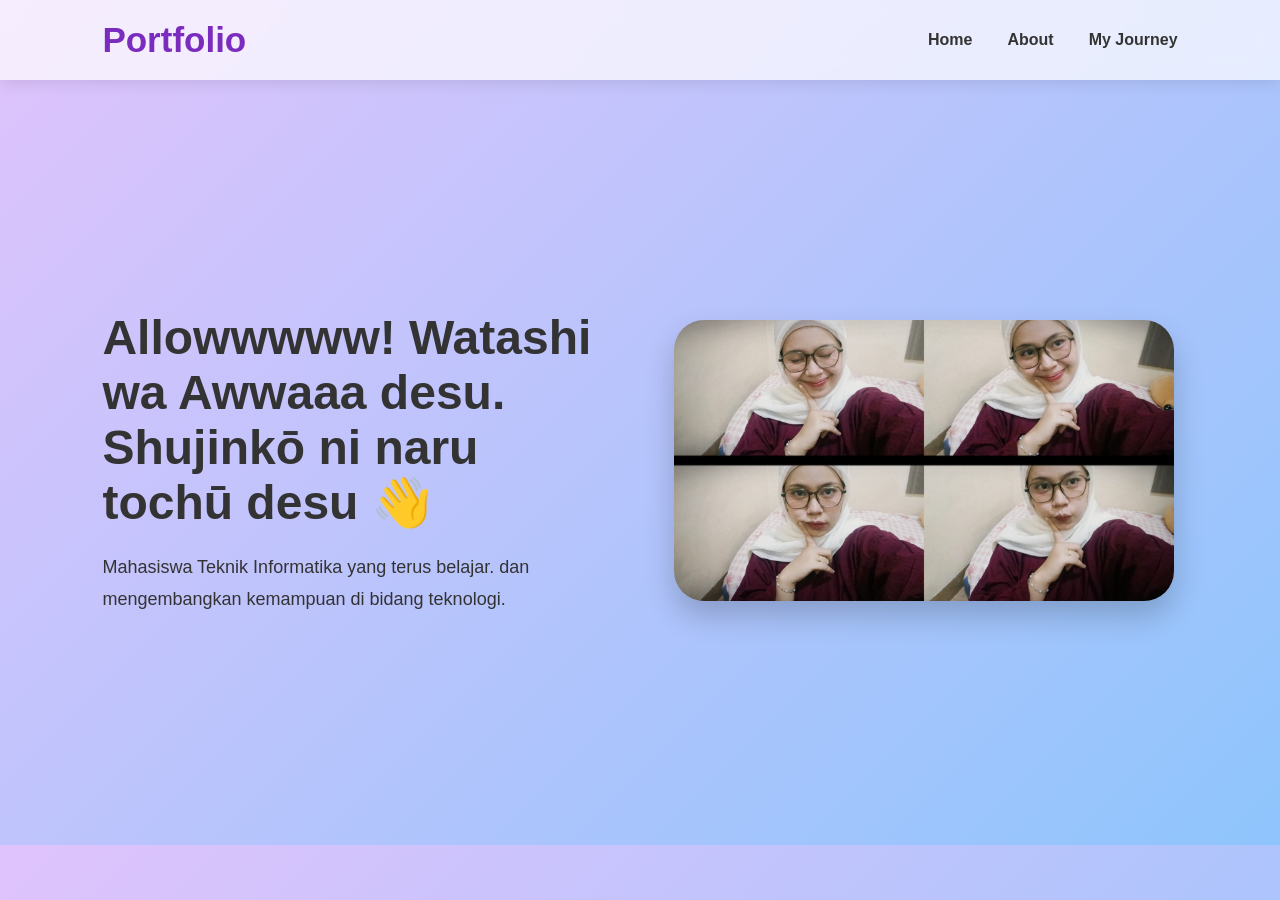
<file: index.html>
<!DOCTYPE html>
<html lang="id">
<head>
    <meta charset="UTF-8">
    <meta name="viewport" content="width=device-width, initial-scale=1.0">
    <title>Home - Portfolio Wawa</title>

    <link rel="stylesheet" href="style.css">
</head>

<body>

<nav>

    <h2>Portfolio</h2>

    <ul>
        <li><a href="index.html">Home</a></li>
        <li><a href="about.html">About</a></li>
        <li><a href="journey.html">My Journey</a></li>
    </ul>

</nav>

<section id="home">

    <div class="kiri">

        <h1>
            Allowwwww! Watashi wa Awwaaa desu.
            Shujinkō ni naru tochū desu 👋
        </h1>

        <p>
            Mahasiswa Teknik Informatika yang terus belajar.
            dan mengembangkan kemampuan di bidang teknologi.
        </p>

    </div>

    <div class="kanan">
        <img src="WhatsApp Image 2026-06-02 at 19.02.27.jpeg" alt="Foto Profil">
    </div>

</section>

</body>
</html>
</file>
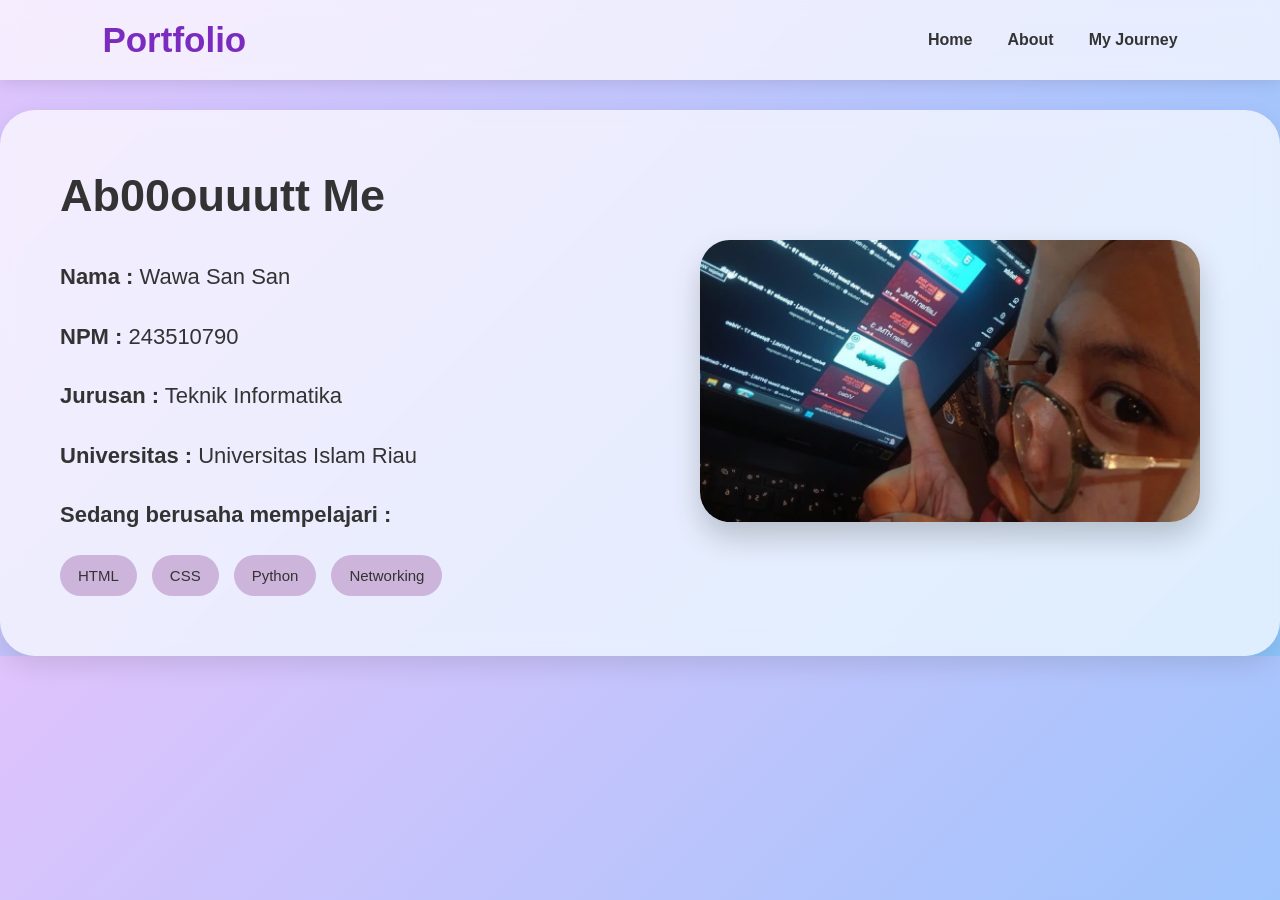
<file: about.html>
<!DOCTYPE html>
<html lang="id">
<head>
    <meta charset="UTF-8">
    <meta name="viewport" content="width=device-width, initial-scale=1.0">
    <title>About - Portfolio Wawa</title>

    <link rel="stylesheet" href="style.css">
</head>

<body>

<nav>

    <h2>Portfolio</h2>
    <ul>
        <li><a href="index.html">Home</a></li>
        <li><a href="about.html">About</a></li>
        <li><a href="journey.html">My Journey</a></li>
    </ul>

</nav>

<section id="about">

 
    <div class="kiri">

        <h2> Ab00ouuutt Me </h2>

        <p><strong> Nama :</strong> Wawa San San</p>

        <p><strong> NPM :</strong> 243510790</p>

        <p><strong> Jurusan :</strong> Teknik Informatika</p>

        <p><strong> Universitas :</strong> Universitas Islam Riau</p>

        <p><strong> Sedang berusaha mempelajari :</strong></p>

        <div class="skills">

            <span>HTML</span>
            <span>CSS</span>
            <span>Python</span>
            <span>Networking</span>

        </div>

    </div>


    <div class="kanan">

        <img src="WhatsApp Image 2026-06-02 at 20.58.45.jpeg" alt="Foto Profil">

    </div>

</section>

</body>
</html>
</file>
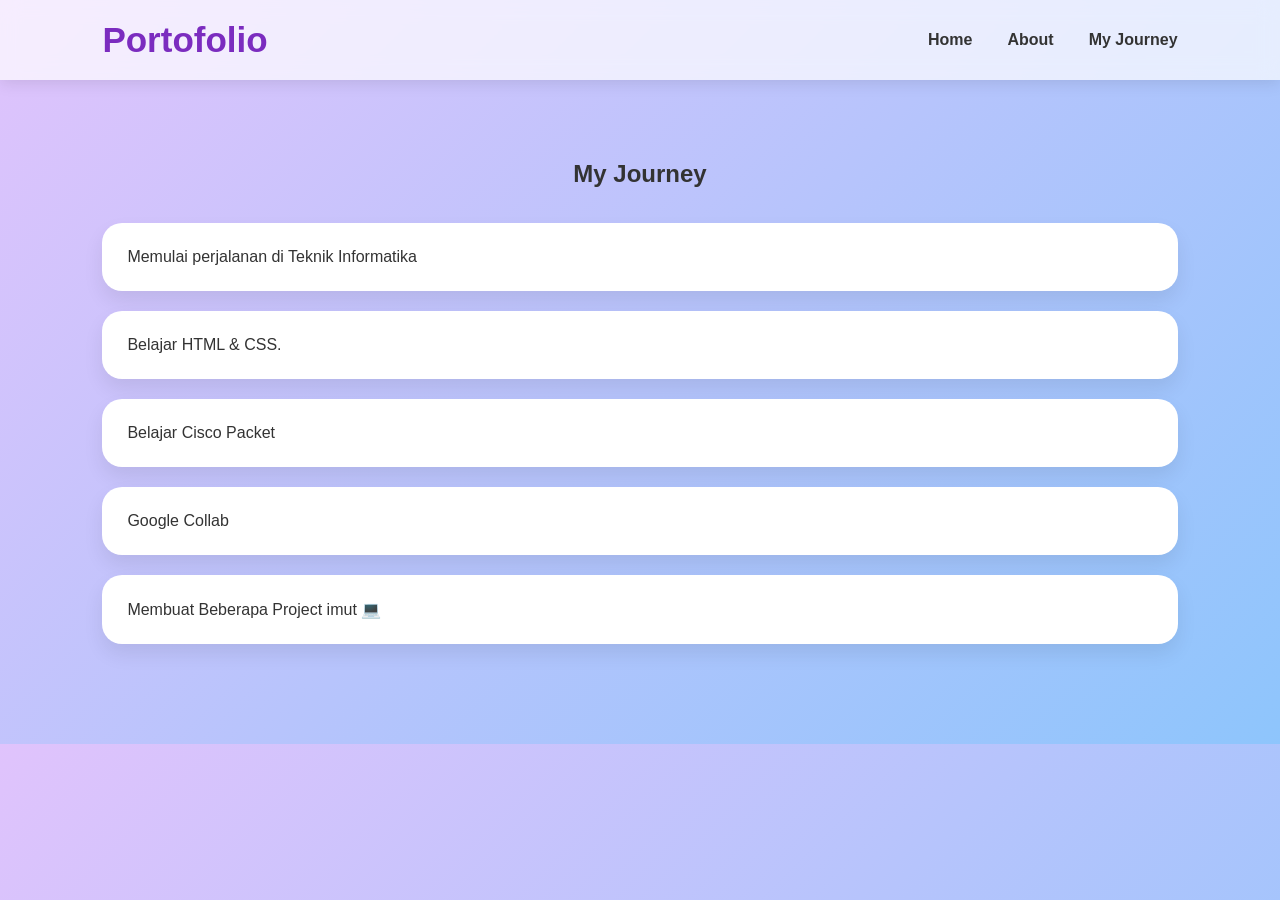
<file: journey.html>
<!DOCTYPE html>
<html lang="id">
<head>
    <meta charset="UTF-8">
    <meta name="viewport" content="width=device-width, initial-scale=1.0">
    <title>My Journey - Portfolio Sannnwaaa</title>

    <link rel="stylesheet" href="style.css">
</head>

<body>

<nav>

    <h2>Portofolio</h2>

    <ul>
        <li><a href="index.html">Home</a></li>
        <li><a href="about.html">About</a></li>
        <li><a href="journey.html">My Journey</a></li>
    </ul>

</nav>

<section id="journey">

    <h2> My Journey</h2>

    <div class="card">
        Memulai perjalanan di Teknik Informatika
    </div>

    <div class="card">
        Belajar HTML & CSS.
    </div>

    <div class="card">
        Belajar   Cisco Packet
    </div>

    <div class="card">
        Google Collab
    </div>

    <div class="card">
        Membuat Beberapa Project imut 💻
    </div>

    </section>
</body>
</html>
</file>
<file: style.css>
*{
    margin:0;
    padding:0;
    box-sizing:border-box;
}

html{
    scroll-behavior:smooth;
}

body{
    font-family:'Segoe UI', sans-serif;
    background:linear-gradient(135deg,#e0c3fc,#8ec5fc);
    color:#333;
}


nav{
    display:flex;
    justify-content:space-between;
    align-items:center;

    padding:20px 8%;
    background:rgba(255,255,255,0.7);

    backdrop-filter:blur(10px);

    position:sticky;
    top:0;
    z-index:100;

    box-shadow:0 3px 15px rgba(0,0,0,0.1);
}

nav h2{
    color:#7b2cbf;
    font-size:35px;
}

nav ul{
    display:flex;
    gap:35px;
    list-style:none;
}

nav a{
    text-decoration:none;
    color:#333;
    font-weight:600;
    transition:.3s;
}

nav a:hover{
    color:#7b2cbf;
}


section{
    padding:80px 8%;
}



#home{
    display:flex;
    justify-content:space-between;
    align-items:center;

    min-height:85vh;
    gap:60px;
}

.kiri{
    flex:1;
}

.kiri h1{
    font-size:48px;
    margin-bottom:20px;
}

.kiri p{
    font-size:18px;
    line-height:1.8;
}


/* FOTO */

.kanan{
    flex:1;
    text-align:center;
}

.kanan img{
    width:500px;
    border-radius:30px;

    box-shadow:
    0 15px 30px rgba(0,0,0,0.2);

    transition:.4s;
}

.kanan img:hover{
    transform:scale(1.05);
}



#about{
    display:flex;
    justify-content:space-between;
    align-items:center;

    gap:80px;

    background:rgba(255,255,255,0.7);

    backdrop-filter:blur(10px);

    padding:60px;

    border-radius:35px;

    margin-top:30px;

    box-shadow:
    0 10px 25px rgba(0,0,0,.1);
}

#about .kiri h2{
    font-size:45px;
    margin-bottom:35px;
}

#about .kiri p{
    margin-bottom:20px;
    font-size:22px;
    line-height:1.8;
}



.skills{
    display:flex;
    flex-wrap:wrap;
    gap:15px;

    margin-top:20px;
}

.skills span{
    background:#cdb4db;

    padding:12px 18px;

    border-radius:30px;

    font-size:15px;

    transition:.3s;
}

.skills span:hover{
    transform:translateY(-3px);
}

#journey h2{
    text-align:center;
    margin-bottom:35px;
}

.card{
    background:white;

    padding:25px;

    margin-bottom:20px;

    border-radius:20px;

    box-shadow:
    0 10px 20px rgba(0,0,0,0.08);

    transition:.4s;
}

.card:hover{
    transform:translateY(-8px);
    box-shadow: 0 15px 30px rgba(123,44,191,0.2);
}

@media(max-width:768px){

#home,
#about{
    flex-direction:column;
    text-align:center;
}

.kanan img{
    width:400px;
}

.skills{
    justify-content:center;
}

.kiri h1{
    font-size:35px;
}

#about .kiri h2{
    font-size:30px;
}

}
</file>
